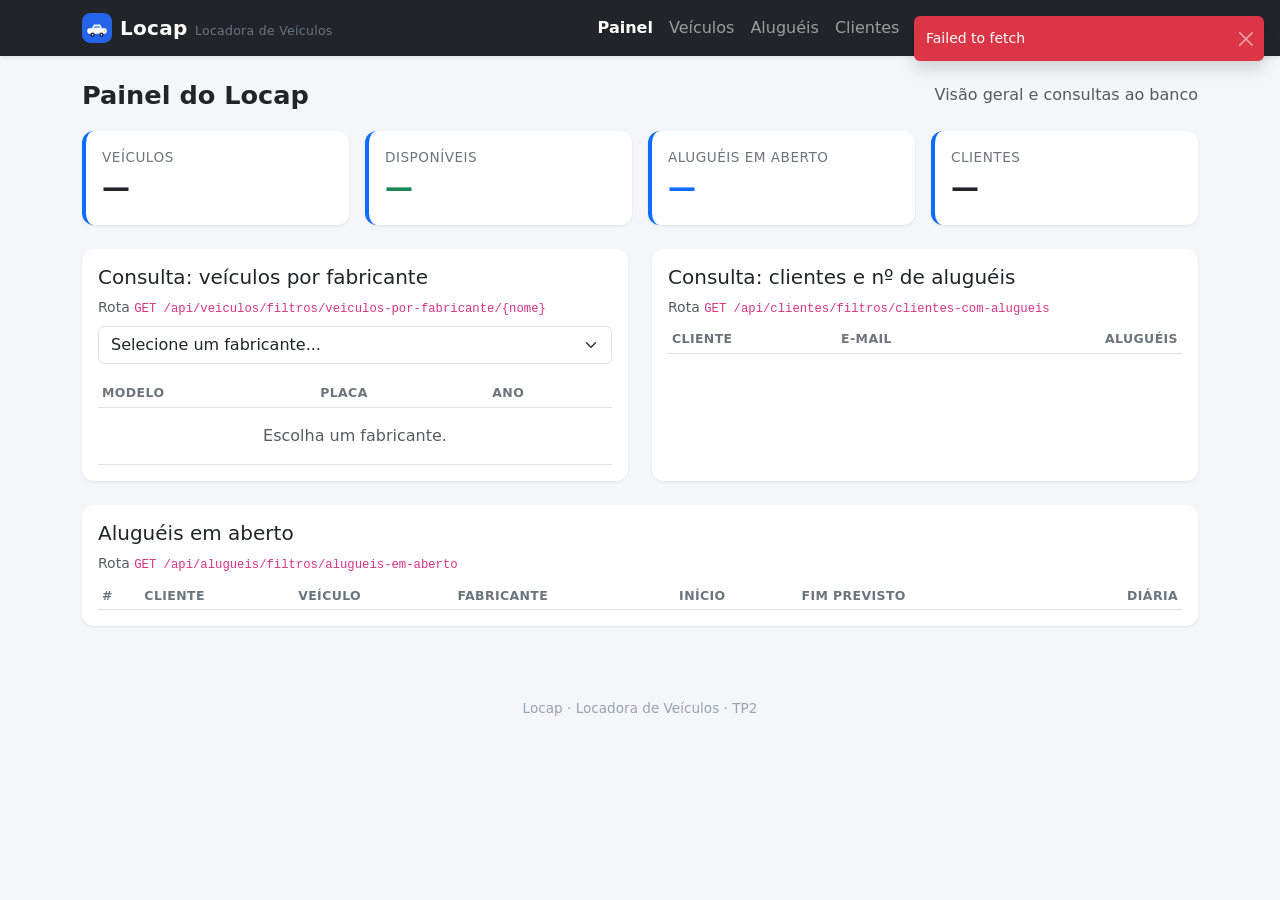
<file: Projeto_Locadora/LocadoraVeiculosFront/index.html>
<!DOCTYPE html>
<html lang="pt-BR">
  <head>
    <meta charset="UTF-8" />
    <meta name="viewport" content="width=device-width, initial-scale=1.0" />
    <title>Painel | Locap</title>
    <link
      href="https://cdn.jsdelivr.net/npm/bootstrap@5.3.3/dist/css/bootstrap.min.css"
      rel="stylesheet"
    />
    <link href="css/styles.css" rel="stylesheet" />
  </head>
  <body>
    <div id="navbar"></div>

    <main class="container">
      <div class="page-header">
        <h1>Painel do Locap</h1>
        <span class="text-muted">Visão geral e consultas ao banco</span>
      </div>

      <!-- Indicadores -->
      <div class="row g-3 mb-4">
        <div class="col-6 col-lg-3">
          <div class="card stat-card h-100">
            <div class="card-body">
              <div class="stat-rotulo">Veículos</div>
              <div class="stat-valor" id="statVeiculos">—</div>
            </div>
          </div>
        </div>
        <div class="col-6 col-lg-3">
          <div class="card stat-card h-100">
            <div class="card-body">
              <div class="stat-rotulo">Disponíveis</div>
              <div class="stat-valor text-success" id="statDisponiveis">—</div>
            </div>
          </div>
        </div>
        <div class="col-6 col-lg-3">
          <div class="card stat-card h-100">
            <div class="card-body">
              <div class="stat-rotulo">Aluguéis em aberto</div>
              <div class="stat-valor text-primary" id="statAbertos">—</div>
            </div>
          </div>
        </div>
        <div class="col-6 col-lg-3">
          <div class="card stat-card h-100">
            <div class="card-body">
              <div class="stat-rotulo">Clientes</div>
              <div class="stat-valor" id="statClientes">—</div>
            </div>
          </div>
        </div>
      </div>

      <div class="row g-4">
        <!-- Consulta 1: veículos por fabricante (rota de filtro) -->
        <div class="col-lg-6">
          <div class="card h-100">
            <div class="card-body">
              <h5 class="card-title">Consulta: veículos por fabricante</h5>
              <p class="text-muted small mb-2">
                Rota <code>GET /api/veiculos/filtros/veiculos-por-fabricante/{nome}</code>
              </p>
              <select class="form-select mb-3" id="selFabricante">
                <option value="">Selecione um fabricante...</option>
              </select>
              <div class="table-responsive">
                <table class="table table-sm table-hover mb-0">
                  <thead>
                    <tr>
                      <th>Modelo</th>
                      <th>Placa</th>
                      <th>Ano</th>
                    </tr>
                  </thead>
                  <tbody id="tabelaPorFabricante">
                    <tr><td colspan="3" class="text-center text-muted py-3">Escolha um fabricante.</td></tr>
                  </tbody>
                </table>
              </div>
            </div>
          </div>
        </div>

        <!-- Consulta 2: clientes com quantidade de aluguéis (rota de filtro) -->
        <div class="col-lg-6">
          <div class="card h-100">
            <div class="card-body">
              <h5 class="card-title">Consulta: clientes e nº de aluguéis</h5>
              <p class="text-muted small mb-2">
                Rota <code>GET /api/clientes/filtros/clientes-com-alugueis</code>
              </p>
              <div class="table-responsive">
                <table class="table table-sm table-hover mb-0">
                  <thead>
                    <tr>
                      <th>Cliente</th>
                      <th>E-mail</th>
                      <th class="text-end">Aluguéis</th>
                    </tr>
                  </thead>
                  <tbody id="tabelaClientes"></tbody>
                </table>
              </div>
            </div>
          </div>
        </div>

        <!-- Consulta 3: aluguéis em aberto (rota de filtro) -->
        <div class="col-12">
          <div class="card">
            <div class="card-body">
              <h5 class="card-title">Aluguéis em aberto</h5>
              <p class="text-muted small mb-2">
                Rota <code>GET /api/alugueis/filtros/alugueis-em-aberto</code>
              </p>
              <div class="table-responsive">
                <table class="table table-sm table-hover mb-0">
                  <thead>
                    <tr>
                      <th>#</th>
                      <th>Cliente</th>
                      <th>Veículo</th>
                      <th>Fabricante</th>
                      <th>Início</th>
                      <th>Fim previsto</th>
                      <th class="text-end">Diária</th>
                    </tr>
                  </thead>
                  <tbody id="tabelaAbertos"></tbody>
                </table>
              </div>
            </div>
          </div>
        </div>
      </div>
    </main>

    <footer class="rodape">Locap &middot; Locadora de Veículos &middot; TP2</footer>

    <script src="https://cdn.jsdelivr.net/npm/bootstrap@5.3.3/dist/js/bootstrap.bundle.min.js"></script>
    <script src="js/ui.js"></script>
    <script src="js/api.js"></script>
    <script src="js/dashboard.js"></script>
  </body>
</html>
</file>
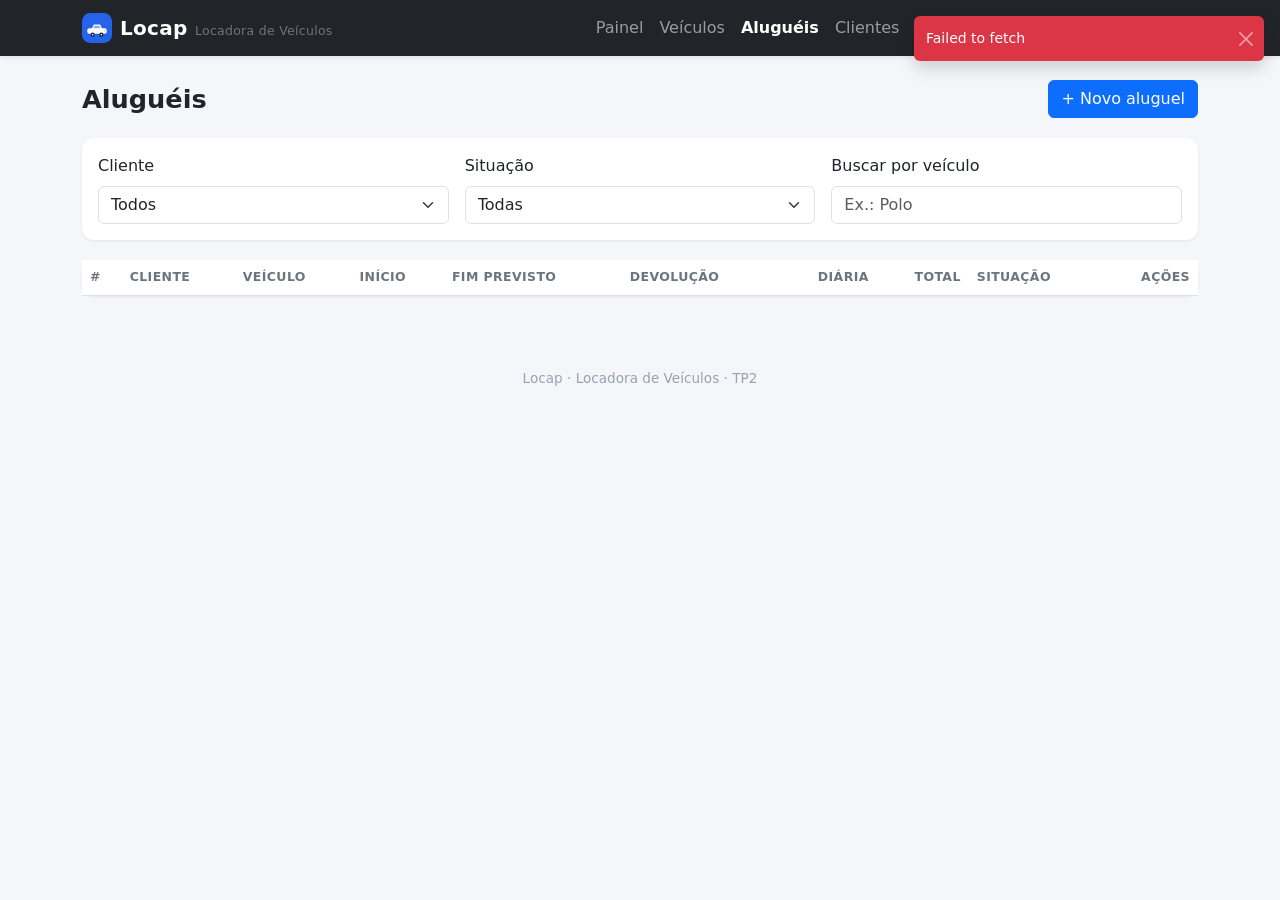
<file: Projeto_Locadora/LocadoraVeiculosFront/alugueis.html>
<!DOCTYPE html>
<html lang="pt-BR">
  <head>
    <meta charset="UTF-8" />
    <meta name="viewport" content="width=device-width, initial-scale=1.0" />
    <title>Aluguéis | Locap</title>
    <link
      href="https://cdn.jsdelivr.net/npm/bootstrap@5.3.3/dist/css/bootstrap.min.css"
      rel="stylesheet"
    />
    <link href="css/styles.css" rel="stylesheet" />
  </head>
  <body>
    <div id="navbar"></div>

    <main class="container">
      <div class="page-header">
        <h1>Aluguéis</h1>
        <button class="btn btn-primary" id="btnNovo">+ Novo aluguel</button>
      </div>

      <div class="filtros-bar">
        <div class="row g-3">
          <div class="col-md-4">
            <label class="form-label">Cliente</label>
            <select class="form-select" id="filtroCliente">
              <option value="">Todos</option>
            </select>
          </div>
          <div class="col-md-4">
            <label class="form-label">Situação</label>
            <select class="form-select" id="filtroStatus">
              <option value="">Todas</option>
              <option value="1">Em aberto</option>
              <option value="2">Finalizado</option>
              <option value="3">Cancelado</option>
            </select>
          </div>
          <div class="col-md-4">
            <label class="form-label">Buscar por veículo</label>
            <input type="text" class="form-control" id="filtroVeiculo" placeholder="Ex.: Polo" />
          </div>
        </div>
      </div>

      <div class="card">
        <div class="table-responsive">
          <table class="table table-hover align-middle mb-0">
            <thead>
              <tr>
                <th>#</th>
                <th>Cliente</th>
                <th>Veículo</th>
                <th>Início</th>
                <th>Fim previsto</th>
                <th>Devolução</th>
                <th class="text-end">Diária</th>
                <th class="text-end">Total</th>
                <th>Situação</th>
                <th class="text-end">Ações</th>
              </tr>
            </thead>
            <tbody id="tabela"></tbody>
          </table>
        </div>
      </div>
    </main>

    <footer class="rodape">Locap &middot; Locadora de Veículos &middot; TP2</footer>

    <!-- Modal novo/editar aluguel -->
    <div class="modal fade" id="modalForm" tabindex="-1">
      <div class="modal-dialog">
        <div class="modal-content">
          <form id="formAluguel">
            <div class="modal-header">
              <h5 class="modal-title" id="modalTitulo">Novo aluguel</h5>
              <button type="button" class="btn-close" data-bs-dismiss="modal"></button>
            </div>
            <div class="modal-body">
              <input type="hidden" id="campoId" />
              <div class="mb-3">
                <label class="form-label">Cliente *</label>
                <select class="form-select" id="campoCliente" required></select>
              </div>
              <div class="mb-3">
                <label class="form-label">Veículo *</label>
                <select class="form-select" id="campoVeiculo" required></select>
                <div class="form-text">Apenas veículos disponíveis aparecem na lista.</div>
              </div>
              <div class="row">
                <div class="col-md-6 mb-3">
                  <label class="form-label">Data de início *</label>
                  <input type="date" class="form-control" id="campoInicio" required />
                </div>
                <div class="col-md-6 mb-3">
                  <label class="form-label">Fim previsto *</label>
                  <input type="date" class="form-control" id="campoFim" required />
                </div>
              </div>
            </div>
            <div class="modal-footer">
              <button type="button" class="btn btn-secondary" data-bs-dismiss="modal">Cancelar</button>
              <button type="submit" class="btn btn-primary">Salvar</button>
            </div>
          </form>
        </div>
      </div>
    </div>

    <!-- Modal de devolução -->
    <div class="modal fade" id="modalDevolucao" tabindex="-1">
      <div class="modal-dialog">
        <div class="modal-content">
          <form id="formDevolucao">
            <div class="modal-header">
              <h5 class="modal-title">Registrar devolução</h5>
              <button type="button" class="btn-close" data-bs-dismiss="modal"></button>
            </div>
            <div class="modal-body">
              <input type="hidden" id="devId" />
              <p class="text-muted" id="devResumo"></p>
              <div class="mb-3">
                <label class="form-label">Data da devolução *</label>
                <input type="date" class="form-control" id="devData" required />
              </div>
              <div class="mb-3">
                <label class="form-label">Quilometragem final *</label>
                <input type="number" step="0.01" min="0" class="form-control" id="devKm" required />
              </div>
              <div class="alert alert-info mb-0">
                O valor total será calculado pela API e debitado da carteira do cliente.
              </div>
            </div>
            <div class="modal-footer">
              <button type="button" class="btn btn-secondary" data-bs-dismiss="modal">Cancelar</button>
              <button type="submit" class="btn btn-success">Confirmar devolução</button>
            </div>
          </form>
        </div>
      </div>
    </div>

    <script src="https://cdn.jsdelivr.net/npm/bootstrap@5.3.3/dist/js/bootstrap.bundle.min.js"></script>
    <script src="js/ui.js"></script>
    <script src="js/api.js"></script>
    <script src="js/alugueis.js"></script>
  </body>
</html>
</file>
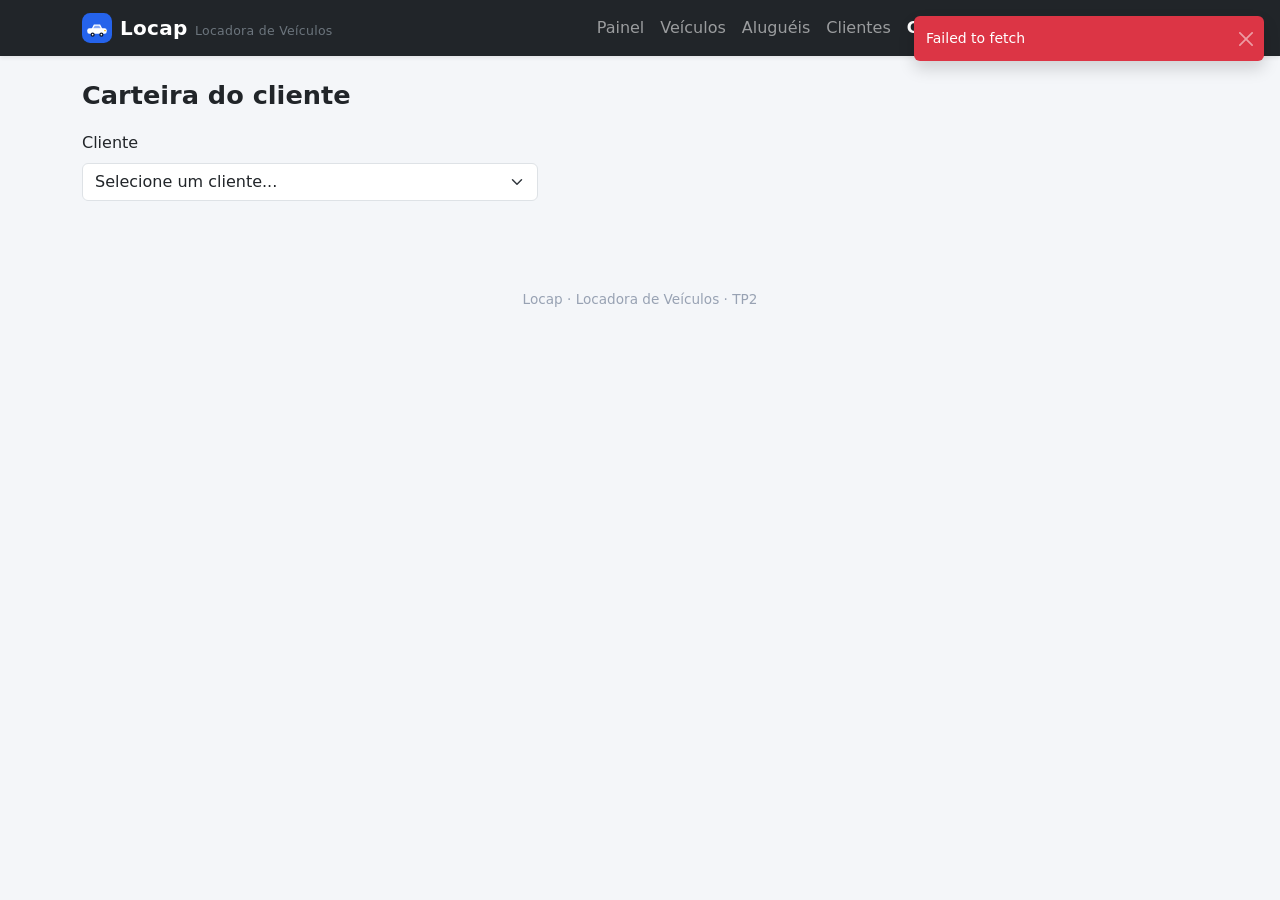
<file: Projeto_Locadora/LocadoraVeiculosFront/carteira.html>
<!DOCTYPE html>
<html lang="pt-BR">
  <head>
    <meta charset="UTF-8" />
    <meta name="viewport" content="width=device-width, initial-scale=1.0" />
    <title>Carteira | Locap</title>
    <link
      href="https://cdn.jsdelivr.net/npm/bootstrap@5.3.3/dist/css/bootstrap.min.css"
      rel="stylesheet"
    />
    <link href="css/styles.css" rel="stylesheet" />
  </head>
  <body>
    <div id="navbar"></div>

    <main class="container">
      <div class="page-header">
        <h1>Carteira do cliente</h1>
      </div>

      <div class="row g-3 mb-3">
        <div class="col-md-5">
          <label class="form-label">Cliente</label>
          <select class="form-select" id="selCliente">
            <option value="">Selecione um cliente...</option>
          </select>
        </div>
      </div>

      <div id="painel" class="d-none">
        <div class="row g-3 mb-3">
          <div class="col-md-5">
            <div class="card stat-card h-100">
              <div class="card-body">
                <div class="stat-rotulo">Saldo atual</div>
                <div class="saldo-destaque text-success" id="saldoValor">—</div>
                <div class="text-muted" id="saldoNome"></div>
              </div>
            </div>
          </div>
          <div class="col-md-7">
            <div class="card h-100">
              <div class="card-body">
                <h5 class="card-title">Recarregar saldo</h5>
                <form id="formRecarga" class="row g-2 align-items-end">
                  <div class="col-sm-5">
                    <label class="form-label">Valor (R$)</label>
                    <input type="number" step="0.01" min="0.01" class="form-control" id="campoValor" required />
                  </div>
                  <div class="col-sm-5">
                    <label class="form-label">Descrição</label>
                    <input type="text" class="form-control" id="campoDescricao" maxlength="200" placeholder="Opcional" />
                  </div>
                  <div class="col-sm-2 d-grid">
                    <button type="submit" class="btn btn-success">Recarregar</button>
                  </div>
                </form>
              </div>
            </div>
          </div>
        </div>

        <div class="card">
          <div class="card-body pb-0">
            <h5 class="card-title">Extrato de transações</h5>
          </div>
          <div class="table-responsive">
            <table class="table table-hover align-middle mb-0">
              <thead>
                <tr>
                  <th>Data</th>
                  <th>Tipo</th>
                  <th>Descrição</th>
                  <th class="text-end">Valor</th>
                </tr>
              </thead>
              <tbody id="tabelaExtrato"></tbody>
            </table>
          </div>
        </div>
      </div>
    </main>

    <footer class="rodape">Locap &middot; Locadora de Veículos &middot; TP2</footer>

    <script src="https://cdn.jsdelivr.net/npm/bootstrap@5.3.3/dist/js/bootstrap.bundle.min.js"></script>
    <script src="js/ui.js"></script>
    <script src="js/api.js"></script>
    <script src="js/carteira.js"></script>
  </body>
</html>
</file>
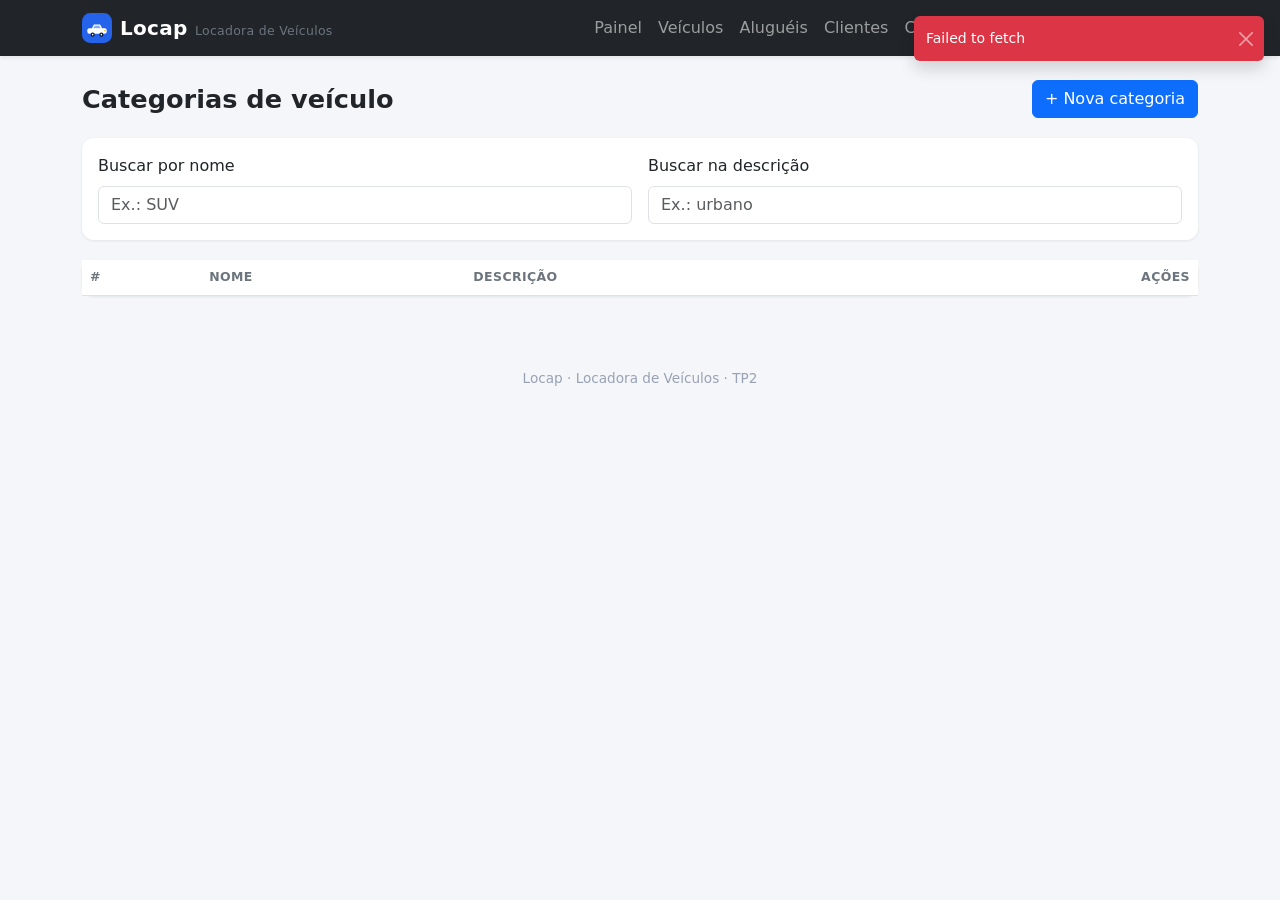
<file: Projeto_Locadora/LocadoraVeiculosFront/categorias.html>
<!DOCTYPE html>
<html lang="pt-BR">
  <head>
    <meta charset="UTF-8" />
    <meta name="viewport" content="width=device-width, initial-scale=1.0" />
    <title>Categorias | Locap</title>
    <link
      href="https://cdn.jsdelivr.net/npm/bootstrap@5.3.3/dist/css/bootstrap.min.css"
      rel="stylesheet"
    />
    <link href="css/styles.css" rel="stylesheet" />
  </head>
  <body>
    <div id="navbar"></div>

    <main class="container">
      <div class="page-header">
        <h1>Categorias de veículo</h1>
        <button class="btn btn-primary" id="btnNovo">+ Nova categoria</button>
      </div>

      <div class="filtros-bar">
        <div class="row g-3">
          <div class="col-md-6">
            <label class="form-label">Buscar por nome</label>
            <input type="text" class="form-control" id="filtroNome" placeholder="Ex.: SUV" />
          </div>
          <div class="col-md-6">
            <label class="form-label">Buscar na descrição</label>
            <input type="text" class="form-control" id="filtroDescricao" placeholder="Ex.: urbano" />
          </div>
        </div>
      </div>

      <div class="card">
        <div class="table-responsive">
          <table class="table table-hover align-middle mb-0">
            <thead>
              <tr>
                <th>#</th>
                <th>Nome</th>
                <th>Descrição</th>
                <th class="text-end">Ações</th>
              </tr>
            </thead>
            <tbody id="tabela"></tbody>
          </table>
        </div>
      </div>
    </main>

    <footer class="rodape">Locap &middot; Locadora de Veículos &middot; TP2</footer>

    <div class="modal fade" id="modalForm" tabindex="-1">
      <div class="modal-dialog">
        <div class="modal-content">
          <form id="formCategoria">
            <div class="modal-header">
              <h5 class="modal-title" id="modalTitulo">Nova categoria</h5>
              <button type="button" class="btn-close" data-bs-dismiss="modal"></button>
            </div>
            <div class="modal-body">
              <input type="hidden" id="campoId" />
              <div class="mb-3">
                <label class="form-label">Nome *</label>
                <input type="text" class="form-control" id="campoNome" maxlength="60" required />
              </div>
              <div class="mb-3">
                <label class="form-label">Descrição</label>
                <textarea class="form-control" id="campoDescricao" maxlength="200" rows="2"></textarea>
              </div>
            </div>
            <div class="modal-footer">
              <button type="button" class="btn btn-secondary" data-bs-dismiss="modal">Cancelar</button>
              <button type="submit" class="btn btn-primary">Salvar</button>
            </div>
          </form>
        </div>
      </div>
    </div>

    <script src="https://cdn.jsdelivr.net/npm/bootstrap@5.3.3/dist/js/bootstrap.bundle.min.js"></script>
    <script src="js/ui.js"></script>
    <script src="js/api.js"></script>
    <script src="js/categorias.js"></script>
  </body>
</html>
</file>
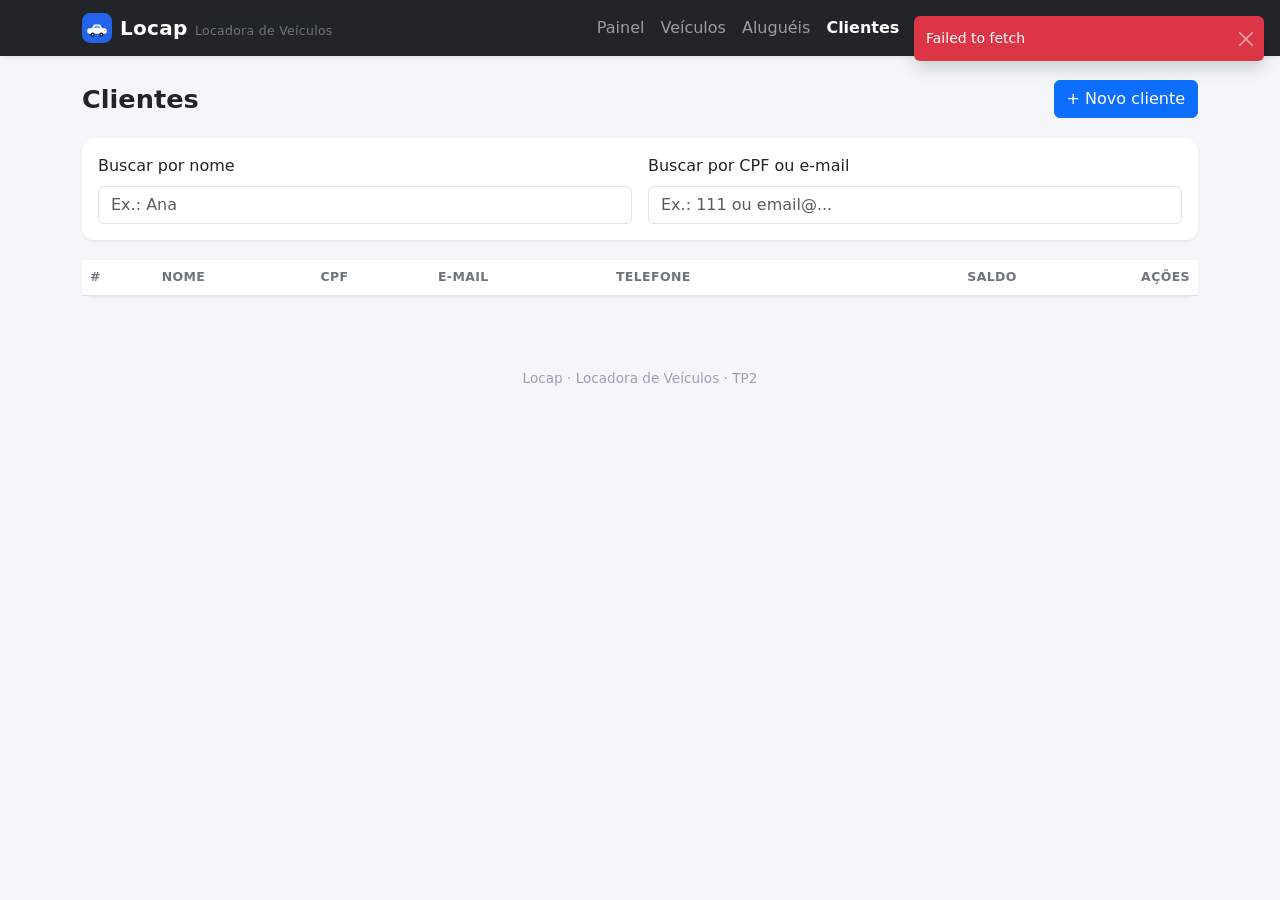
<file: Projeto_Locadora/LocadoraVeiculosFront/clientes.html>
<!DOCTYPE html>
<html lang="pt-BR">
  <head>
    <meta charset="UTF-8" />
    <meta name="viewport" content="width=device-width, initial-scale=1.0" />
    <title>Clientes | Locap</title>
    <link
      href="https://cdn.jsdelivr.net/npm/bootstrap@5.3.3/dist/css/bootstrap.min.css"
      rel="stylesheet"
    />
    <link href="css/styles.css" rel="stylesheet" />
  </head>
  <body>
    <div id="navbar"></div>

    <main class="container">
      <div class="page-header">
        <h1>Clientes</h1>
        <button class="btn btn-primary" id="btnNovo">+ Novo cliente</button>
      </div>

      <div class="filtros-bar">
        <div class="row g-3">
          <div class="col-md-6">
            <label class="form-label">Buscar por nome</label>
            <input type="text" class="form-control" id="filtroNome" placeholder="Ex.: Ana" />
          </div>
          <div class="col-md-6">
            <label class="form-label">Buscar por CPF ou e-mail</label>
            <input type="text" class="form-control" id="filtroDocumento" placeholder="Ex.: 111 ou email@..." />
          </div>
        </div>
      </div>

      <div class="card">
        <div class="table-responsive">
          <table class="table table-hover align-middle mb-0">
            <thead>
              <tr>
                <th>#</th>
                <th>Nome</th>
                <th>CPF</th>
                <th>E-mail</th>
                <th>Telefone</th>
                <th class="text-end">Saldo</th>
                <th class="text-end">Ações</th>
              </tr>
            </thead>
            <tbody id="tabela"></tbody>
          </table>
        </div>
      </div>
    </main>

    <footer class="rodape">Locap &middot; Locadora de Veículos &middot; TP2</footer>

    <div class="modal fade" id="modalForm" tabindex="-1">
      <div class="modal-dialog">
        <div class="modal-content">
          <form id="formCliente">
            <div class="modal-header">
              <h5 class="modal-title" id="modalTitulo">Novo cliente</h5>
              <button type="button" class="btn-close" data-bs-dismiss="modal"></button>
            </div>
            <div class="modal-body">
              <input type="hidden" id="campoId" />
              <div class="mb-3">
                <label class="form-label">Nome *</label>
                <input type="text" class="form-control" id="campoNome" maxlength="120" required />
              </div>
              <div class="row">
                <div class="col-md-6 mb-3">
                  <label class="form-label">CPF * (11 dígitos)</label>
                  <input type="text" class="form-control" id="campoCpf" maxlength="11" minlength="11"
                    pattern="\d{11}" title="Digite os 11 dígitos do CPF, somente números" required />
                </div>
                <div class="col-md-6 mb-3">
                  <label class="form-label">Telefone</label>
                  <input type="text" class="form-control" id="campoTelefone" maxlength="20" />
                </div>
              </div>
              <div class="mb-3">
                <label class="form-label">E-mail *</label>
                <input type="email" class="form-control" id="campoEmail" maxlength="120" required />
              </div>
            </div>
            <div class="modal-footer">
              <button type="button" class="btn btn-secondary" data-bs-dismiss="modal">Cancelar</button>
              <button type="submit" class="btn btn-primary">Salvar</button>
            </div>
          </form>
        </div>
      </div>
    </div>

    <script src="https://cdn.jsdelivr.net/npm/bootstrap@5.3.3/dist/js/bootstrap.bundle.min.js"></script>
    <script src="js/ui.js"></script>
    <script src="js/api.js"></script>
    <script src="js/clientes.js"></script>
  </body>
</html>
</file>
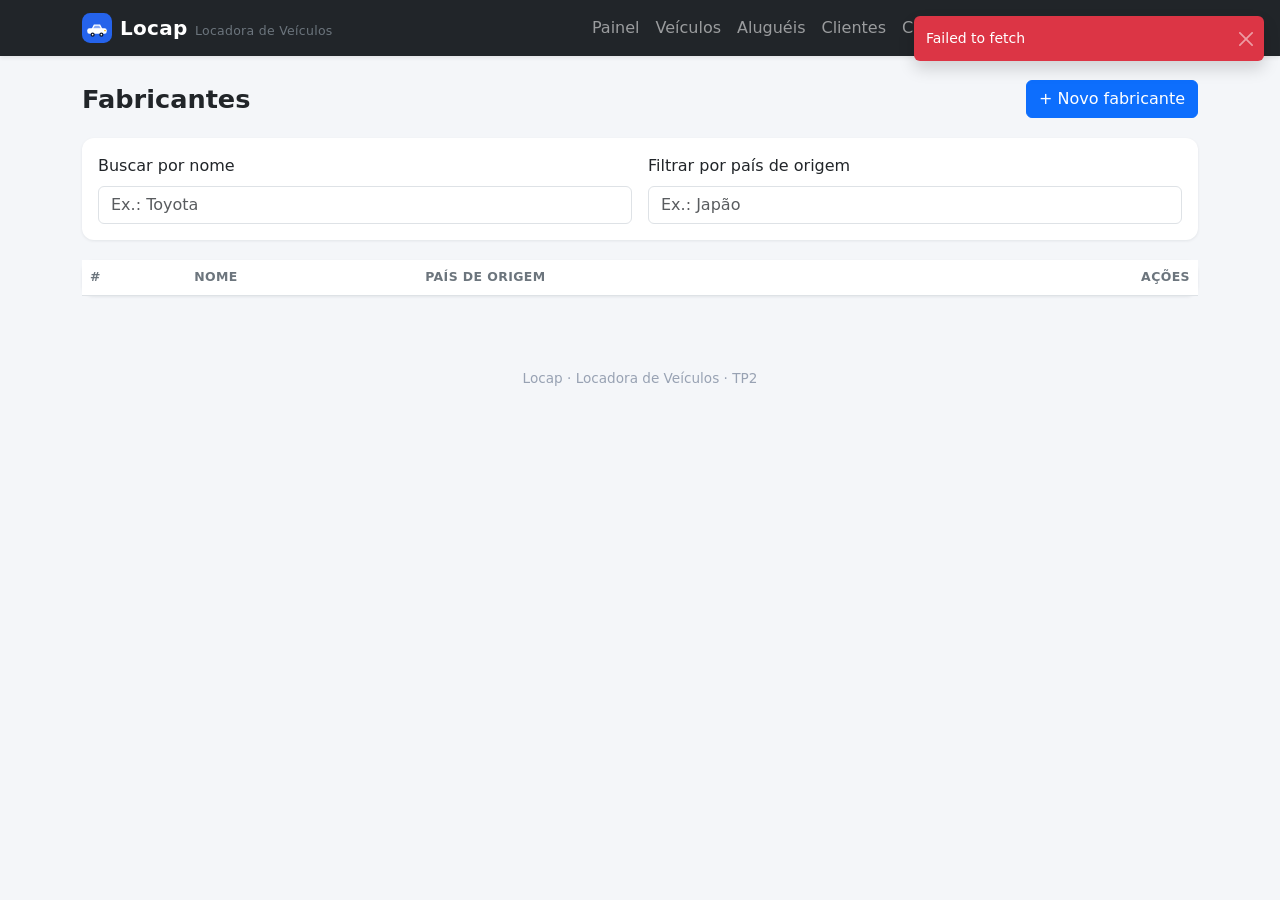
<file: Projeto_Locadora/LocadoraVeiculosFront/fabricantes.html>
<!DOCTYPE html>
<html lang="pt-BR">
  <head>
    <meta charset="UTF-8" />
    <meta name="viewport" content="width=device-width, initial-scale=1.0" />
    <title>Fabricantes | Locap</title>
    <link
      href="https://cdn.jsdelivr.net/npm/bootstrap@5.3.3/dist/css/bootstrap.min.css"
      rel="stylesheet"
    />
    <link href="css/styles.css" rel="stylesheet" />
  </head>
  <body>
    <div id="navbar"></div>

    <main class="container">
      <div class="page-header">
        <h1>Fabricantes</h1>
        <button class="btn btn-primary" id="btnNovo">+ Novo fabricante</button>
      </div>

      <div class="filtros-bar">
        <div class="row g-3">
          <div class="col-md-6">
            <label class="form-label">Buscar por nome</label>
            <input type="text" class="form-control" id="filtroNome" placeholder="Ex.: Toyota" />
          </div>
          <div class="col-md-6">
            <label class="form-label">Filtrar por país de origem</label>
            <input type="text" class="form-control" id="filtroPais" placeholder="Ex.: Japão" />
          </div>
        </div>
      </div>

      <div class="card">
        <div class="table-responsive">
          <table class="table table-hover align-middle mb-0">
            <thead>
              <tr>
                <th>#</th>
                <th>Nome</th>
                <th>País de origem</th>
                <th class="text-end">Ações</th>
              </tr>
            </thead>
            <tbody id="tabela"></tbody>
          </table>
        </div>
      </div>
    </main>

    <footer class="rodape">Locap &middot; Locadora de Veículos &middot; TP2</footer>

    <!-- Modal de cadastro/edição -->
    <div class="modal fade" id="modalForm" tabindex="-1">
      <div class="modal-dialog">
        <div class="modal-content">
          <form id="formFabricante">
            <div class="modal-header">
              <h5 class="modal-title" id="modalTitulo">Novo fabricante</h5>
              <button type="button" class="btn-close" data-bs-dismiss="modal"></button>
            </div>
            <div class="modal-body">
              <input type="hidden" id="campoId" />
              <div class="mb-3">
                <label class="form-label">Nome *</label>
                <input type="text" class="form-control" id="campoNome" maxlength="100" required />
              </div>
              <div class="mb-3">
                <label class="form-label">País de origem</label>
                <input type="text" class="form-control" id="campoPais" maxlength="80" />
              </div>
            </div>
            <div class="modal-footer">
              <button type="button" class="btn btn-secondary" data-bs-dismiss="modal">Cancelar</button>
              <button type="submit" class="btn btn-primary">Salvar</button>
            </div>
          </form>
        </div>
      </div>
    </div>

    <script src="https://cdn.jsdelivr.net/npm/bootstrap@5.3.3/dist/js/bootstrap.bundle.min.js"></script>
    <script src="js/ui.js"></script>
    <script src="js/api.js"></script>
    <script src="js/fabricantes.js"></script>
  </body>
</html>
</file>
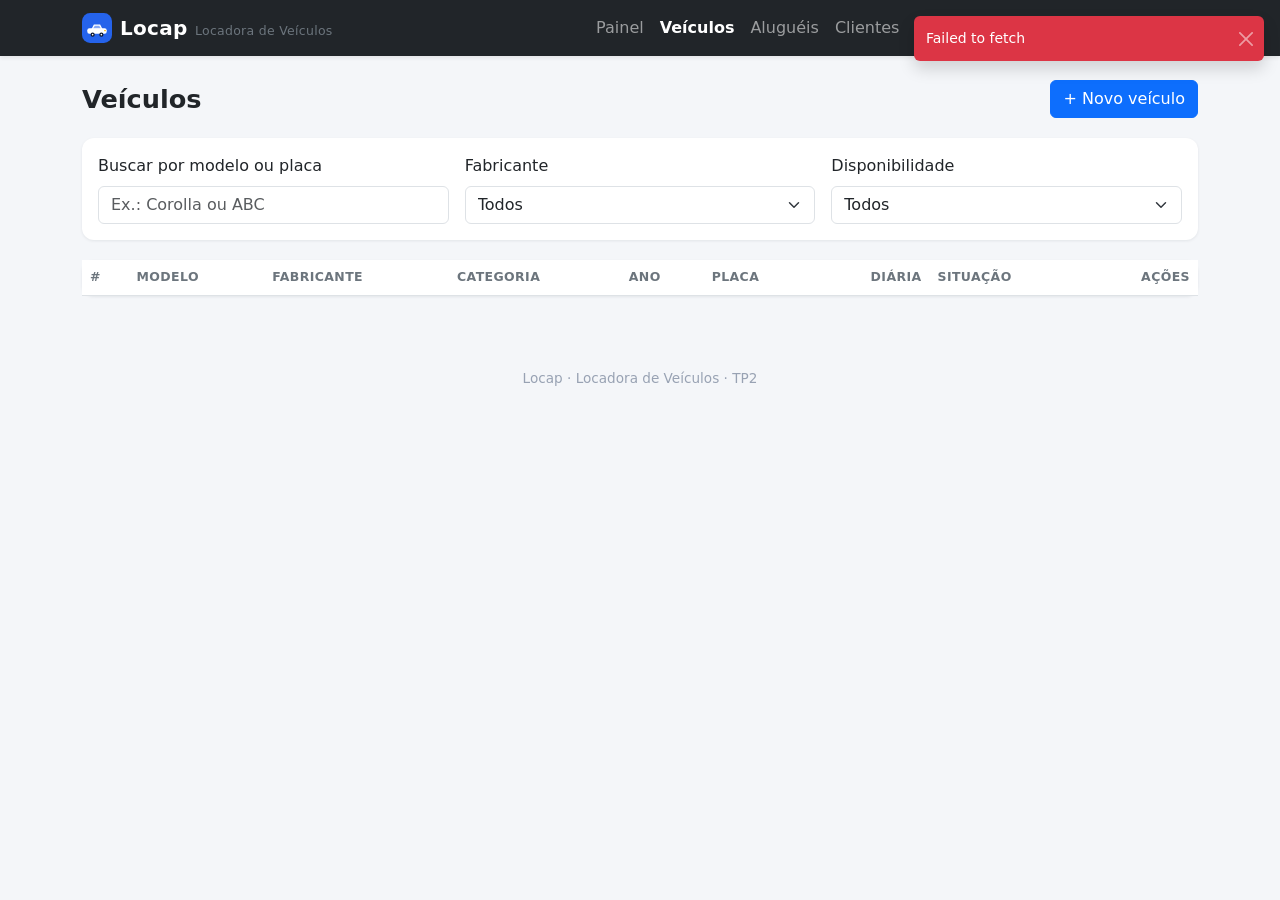
<file: Projeto_Locadora/LocadoraVeiculosFront/veiculos.html>
<!DOCTYPE html>
<html lang="pt-BR">
  <head>
    <meta charset="UTF-8" />
    <meta name="viewport" content="width=device-width, initial-scale=1.0" />
    <title>Veículos | Locap</title>
    <link
      href="https://cdn.jsdelivr.net/npm/bootstrap@5.3.3/dist/css/bootstrap.min.css"
      rel="stylesheet"
    />
    <link href="css/styles.css" rel="stylesheet" />
  </head>
  <body>
    <div id="navbar"></div>

    <main class="container">
      <div class="page-header">
        <h1>Veículos</h1>
        <button class="btn btn-primary" id="btnNovo">+ Novo veículo</button>
      </div>

      <div class="filtros-bar">
        <div class="row g-3">
          <div class="col-md-4">
            <label class="form-label">Buscar por modelo ou placa</label>
            <input type="text" class="form-control" id="filtroTexto" placeholder="Ex.: Corolla ou ABC" />
          </div>
          <div class="col-md-4">
            <label class="form-label">Fabricante</label>
            <select class="form-select" id="filtroFabricante">
              <option value="">Todos</option>
            </select>
          </div>
          <div class="col-md-4">
            <label class="form-label">Disponibilidade</label>
            <select class="form-select" id="filtroDisponivel">
              <option value="">Todos</option>
              <option value="sim">Disponíveis</option>
              <option value="nao">Alugados</option>
            </select>
          </div>
        </div>
      </div>

      <div class="card">
        <div class="table-responsive">
          <table class="table table-hover align-middle mb-0">
            <thead>
              <tr>
                <th>#</th>
                <th>Modelo</th>
                <th>Fabricante</th>
                <th>Categoria</th>
                <th>Ano</th>
                <th>Placa</th>
                <th class="text-end">Diária</th>
                <th>Situação</th>
                <th class="text-end">Ações</th>
              </tr>
            </thead>
            <tbody id="tabela"></tbody>
          </table>
        </div>
      </div>
    </main>

    <footer class="rodape">Locap &middot; Locadora de Veículos &middot; TP2</footer>

    <div class="modal fade" id="modalForm" tabindex="-1">
      <div class="modal-dialog modal-lg">
        <div class="modal-content">
          <form id="formVeiculo">
            <div class="modal-header">
              <h5 class="modal-title" id="modalTitulo">Novo veículo</h5>
              <button type="button" class="btn-close" data-bs-dismiss="modal"></button>
            </div>
            <div class="modal-body">
              <input type="hidden" id="campoId" />
              <div class="row">
                <div class="col-md-6 mb-3">
                  <label class="form-label">Modelo *</label>
                  <input type="text" class="form-control" id="campoModelo" maxlength="100" required />
                </div>
                <div class="col-md-3 mb-3">
                  <label class="form-label">Ano *</label>
                  <input type="number" class="form-control" id="campoAno" min="1900" max="2100" required />
                </div>
                <div class="col-md-3 mb-3">
                  <label class="form-label">Placa *</label>
                  <input type="text" class="form-control" id="campoPlaca" maxlength="10" required />
                </div>
              </div>
              <div class="row">
                <div class="col-md-4 mb-3">
                  <label class="form-label">Fabricante *</label>
                  <select class="form-select" id="campoFabricante" required></select>
                </div>
                <div class="col-md-4 mb-3">
                  <label class="form-label">Categoria *</label>
                  <select class="form-select" id="campoCategoria" required></select>
                </div>
                <div class="col-md-4 mb-3">
                  <label class="form-label">Cor</label>
                  <input type="text" class="form-control" id="campoCor" maxlength="40" />
                </div>
              </div>
              <div class="row">
                <div class="col-md-4 mb-3">
                  <label class="form-label">Quilometragem atual</label>
                  <input type="number" step="0.01" min="0" class="form-control" id="campoKm" />
                </div>
                <div class="col-md-4 mb-3">
                  <label class="form-label">Valor da diária (R$) *</label>
                  <input type="number" step="0.01" min="0.01" class="form-control" id="campoDiaria" required />
                </div>
                <div class="col-md-4 mb-3 d-flex align-items-end">
                  <div class="form-check form-switch">
                    <input class="form-check-input" type="checkbox" id="campoDisponivel" checked />
                    <label class="form-check-label" for="campoDisponivel">Disponível para aluguel</label>
                  </div>
                </div>
              </div>
            </div>
            <div class="modal-footer">
              <button type="button" class="btn btn-secondary" data-bs-dismiss="modal">Cancelar</button>
              <button type="submit" class="btn btn-primary">Salvar</button>
            </div>
          </form>
        </div>
      </div>
    </div>

    <script src="https://cdn.jsdelivr.net/npm/bootstrap@5.3.3/dist/js/bootstrap.bundle.min.js"></script>
    <script src="js/ui.js"></script>
    <script src="js/api.js"></script>
    <script src="js/veiculos.js"></script>
  </body>
</html>
</file>
<file: Projeto_Locadora/LocadoraVeiculosFront/css/styles.css>
:root {
  --cor-primaria: #0d6efd;
  --cor-escura: #212529;
}

body {
  background-color: #f4f6f9;
  min-height: 100vh;
}

.navbar-brand {
  letter-spacing: 0.3px;
}

main {
  padding-top: 1.5rem;
  padding-bottom: 3rem;
}

.page-header {
  display: flex;
  flex-wrap: wrap;
  align-items: center;
  justify-content: space-between;
  gap: 0.75rem;
  margin-bottom: 1.25rem;
}

.page-header h1 {
  font-size: 1.6rem;
  font-weight: 700;
  margin: 0;
}

.card {
  border: none;
  border-radius: 0.75rem;
  box-shadow: 0 1px 3px rgba(16, 24, 40, 0.08);
}

.stat-card {
  border-left: 4px solid var(--cor-primaria);
}

.stat-card .stat-valor {
  font-size: 1.75rem;
  font-weight: 700;
}

.stat-card .stat-rotulo {
  color: #6c757d;
  font-size: 0.85rem;
  text-transform: uppercase;
  letter-spacing: 0.5px;
}

.tabela-acoes {
  white-space: nowrap;
}

.table thead th {
  font-size: 0.78rem;
  text-transform: uppercase;
  letter-spacing: 0.4px;
  color: #6c757d;
}

.filtros-bar {
  background: #fff;
  border-radius: 0.75rem;
  padding: 1rem;
  box-shadow: 0 1px 3px rgba(16, 24, 40, 0.08);
  margin-bottom: 1.25rem;
}

.badge-status-aberto {
  background-color: #cfe2ff;
  color: #084298;
}
.badge-status-finalizado {
  background-color: #d1e7dd;
  color: #0f5132;
}
.badge-status-cancelado {
  background-color: #f8d7da;
  color: #842029;
}

.saldo-destaque {
  font-size: 2.25rem;
  font-weight: 700;
}

footer.rodape {
  color: #98a2b3;
  font-size: 0.85rem;
  text-align: center;
  padding: 1.5rem 0;
}
</file>
